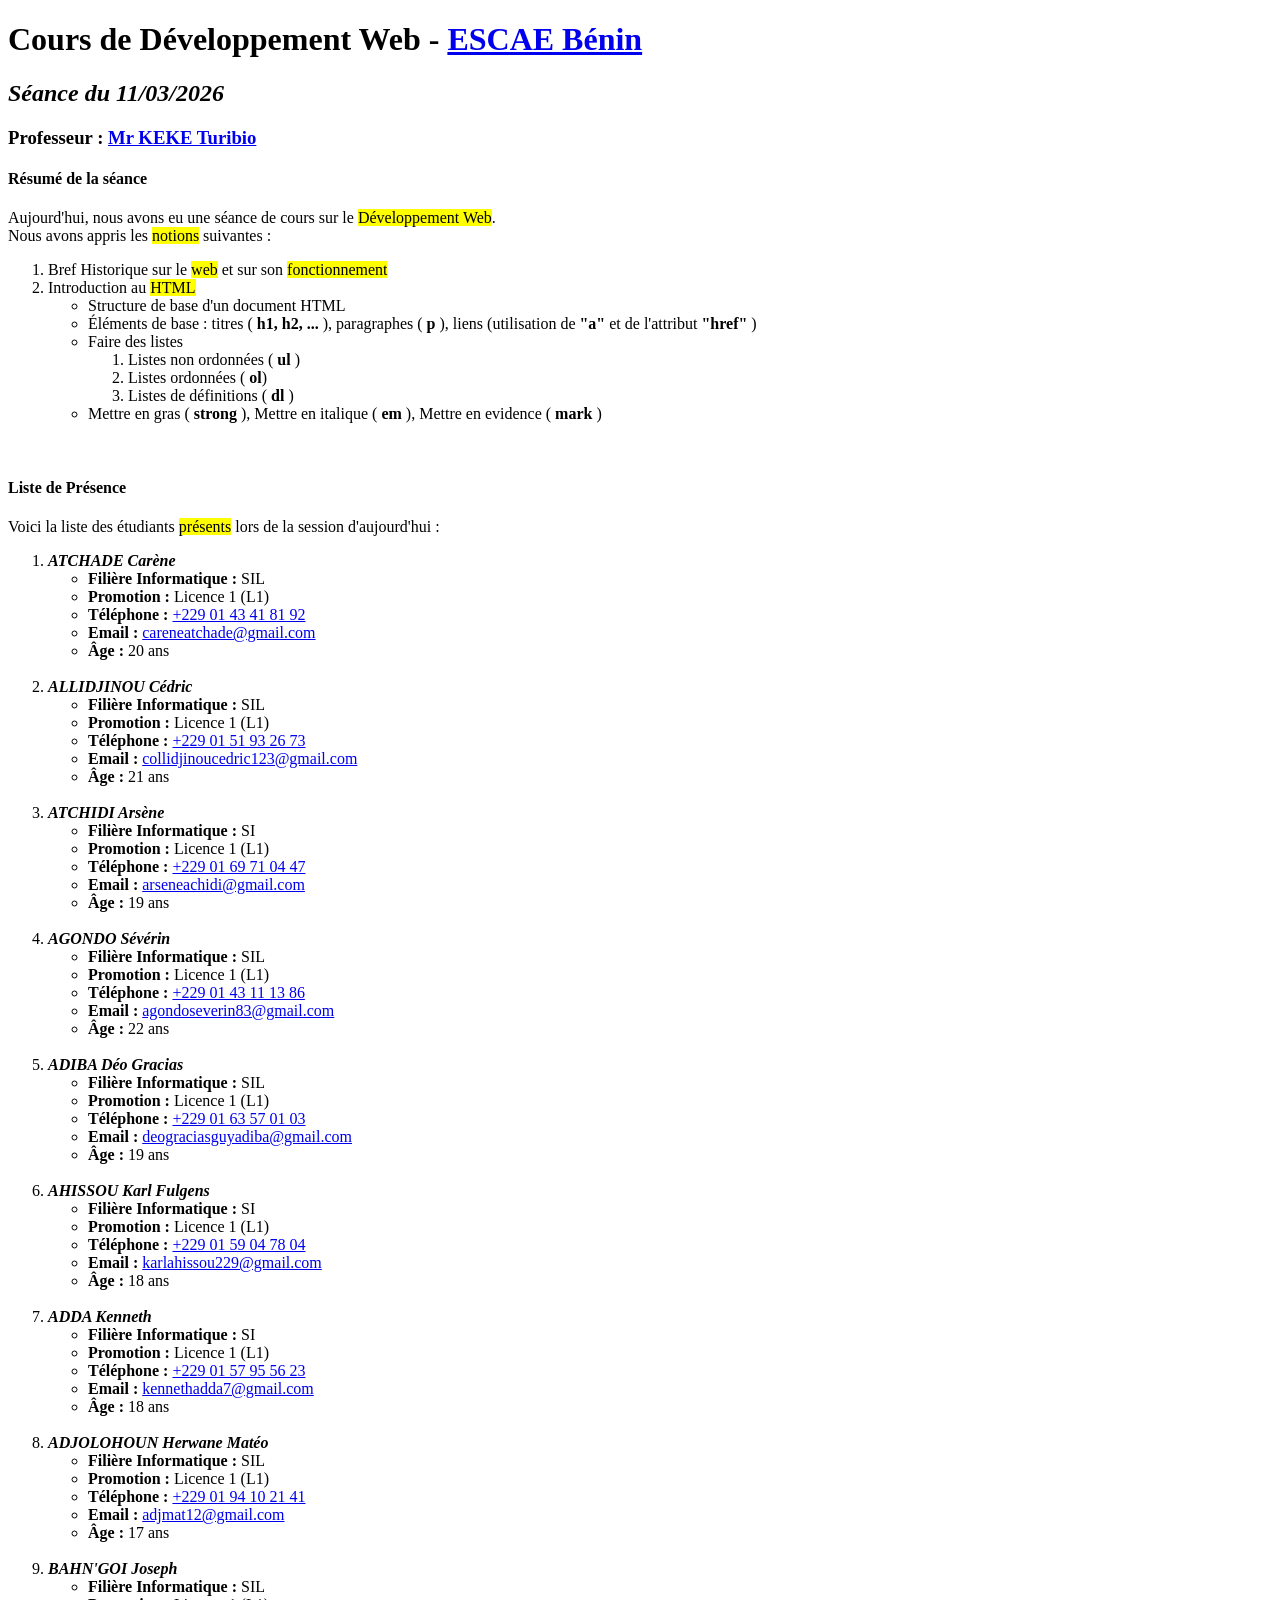
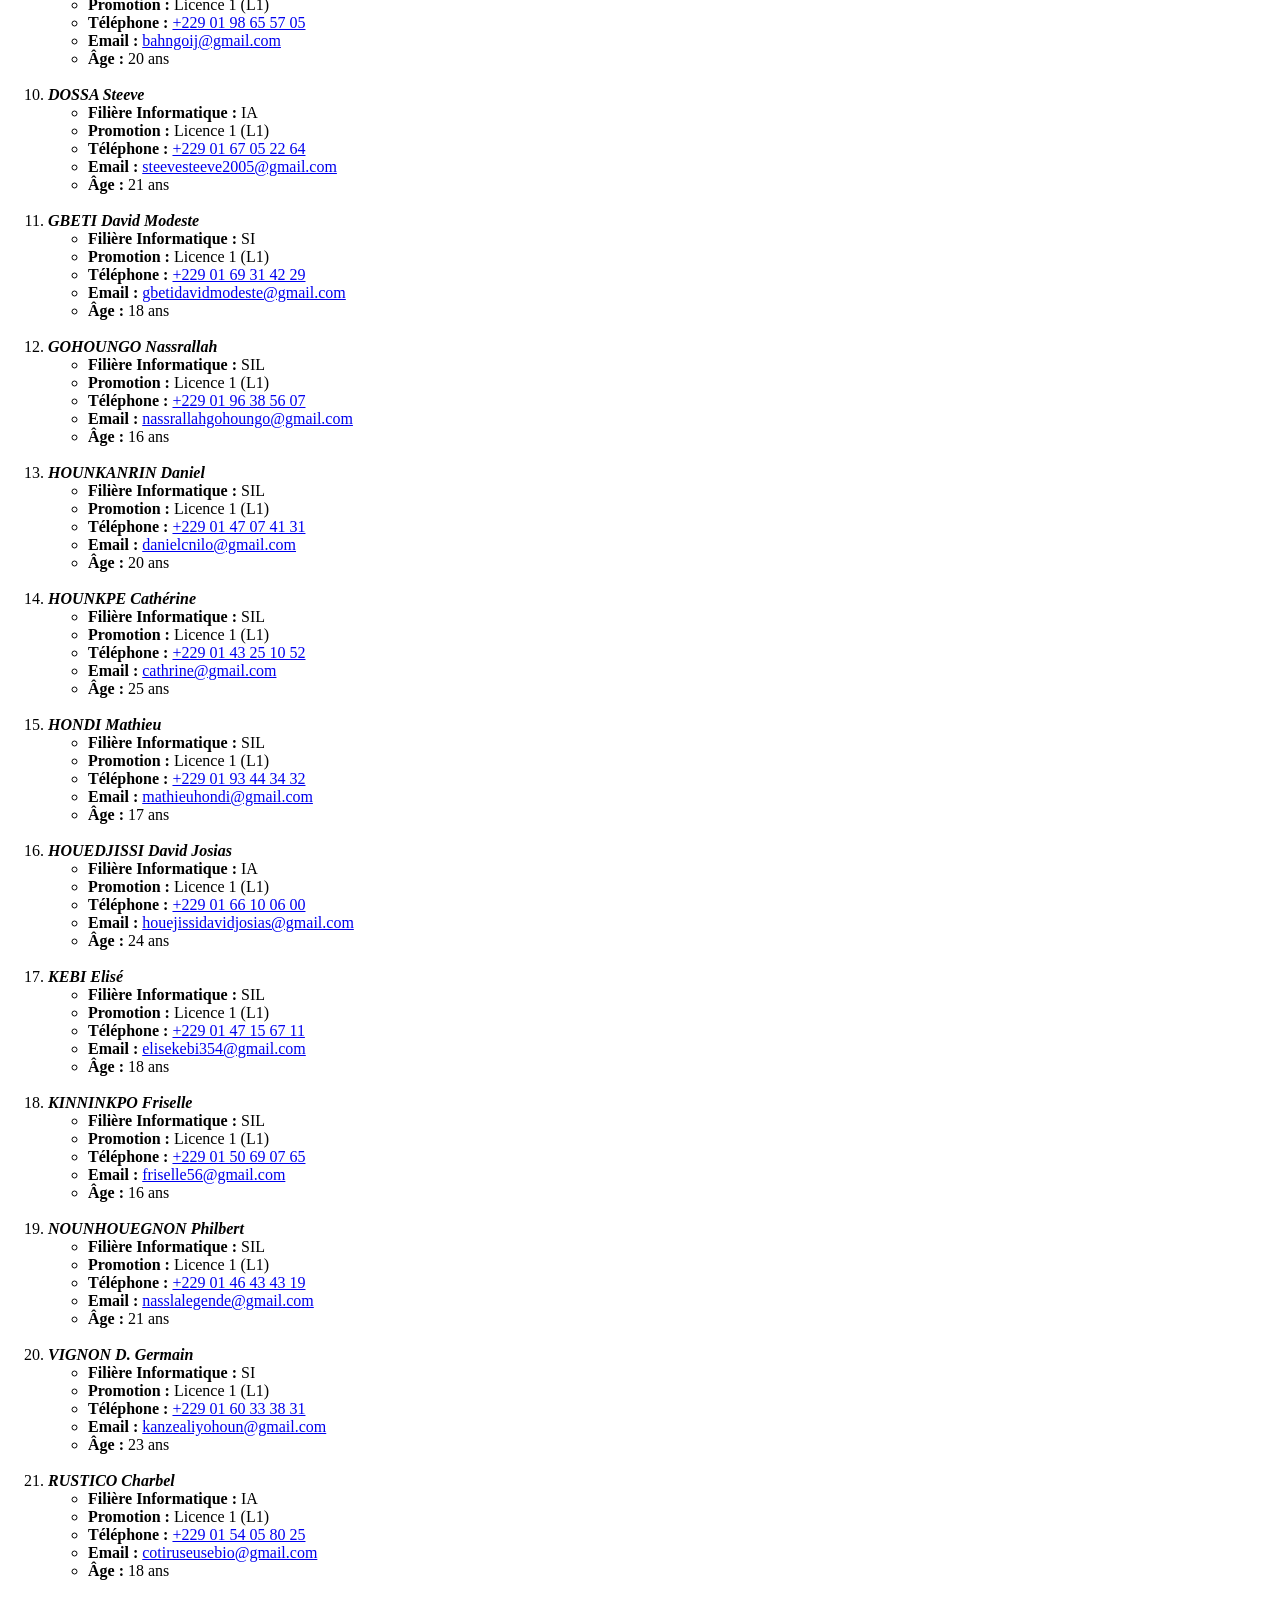
<file: Exercice1/index.html>
<!DOCTYPE html>
<html lang="fr">
<head>
    <meta charset="UTF-8">
    <meta name="viewport" content="width=device-width, initial-scale=1.0">
    <title>Liste des étudiants présents lors de la dernière séance</title>
</head>
<body>

    <!--TITRES et Paragraphe-->
    <h1>Cours de Développement Web - <a href="https://www.escaebenin.com/ ">ESCAE Bénin</a></h1>
    <em><h2>Séance du 11/03/2026</h2></em>
    <h3>Professeur : <a href="https://github.com/turibiok">Mr KEKE Turibio</a></h3>
    
    <h4>Résumé de la séance</h4>
    <p>Aujourd'hui, nous avons eu une séance de cours sur le <mark>Développement Web</mark>. <br> Nous avons appris les <mark>notions</mark> suivantes :</p>
    
     <!--Listes des notions-->
    <ol>
        <li>Bref Historique sur le <mark>web</mark> et sur son <mark>fonctionnement</mark></li>
        <li>Introduction au <mark>HTML</mark></li>
            <ul>
                <li>Structure de base d'un document HTML</li>
                <li>Éléments de base : titres ( <strong> h1, h2, ...</strong> ), paragraphes ( <strong> p </strong> ), liens (utilisation de <strong>"a"</strong> et de l'attribut <strong>"href"</strong> )</li>
                <li>Faire des listes</li> 
                    <ol>
                        <li>Listes non ordonnées ( <strong>ul</strong> )</li>
                        <li>Listes ordonnées ( <strong>ol</strong>)</li>
                        <li>Listes de définitions ( <strong>dl</strong> )</li>
                    </ol>
                <li>Mettre en gras ( <strong> strong </strong>), Mettre en italique ( <strong> em </strong> ), Mettre en evidence ( <strong> mark </strong> )</li>
            </ul>
    </ol>

    <br>
    <!--Listes des personnes présentes lors de cette séance-->
    <h4>Liste de Présence</h4>
    <p>Voici la liste des étudiants <mark>présents</mark> lors de la session d'aujourd'hui :</p>
    <ol>
        <li><strong><em>ATCHADE Carène</em></strong></li>
        <ul>
            <li><strong>Filière Informatique :</strong> SIL </li> 
            <li><strong>Promotion :</strong> Licence 1 (L1)</li>
            <li><strong>Téléphone :</strong> <a href="tel:+">+229 01 43 41 81 92</a></li>
            <li><strong>Email :</strong> <a href="mailto:">careneatchade@gmail.com</a></li>
            <li><strong>Âge :</strong> 20 ans</li>
        </ul>
        <br>
        <li><strong><em>ALLIDJINOU Cédric</em></strong></li>
        <ul>
            <li><strong>Filière Informatique :</strong> SIL </li> 
            <li><strong>Promotion :</strong> Licence 1 (L1)</li>
            <li><strong>Téléphone :</strong> <a href="tel:+">+229 01 51 93 26 73</a></li>
            <li><strong>Email :</strong> <a href="mailto:">collidjinoucedric123@gmail.com</a></li>
            <li><strong>Âge :</strong> 21 ans</li>
        </ul>
        <br>
        <li><strong><em>ATCHIDI Arsène</em></strong></li>
        <ul>
            <li><strong>Filière Informatique :</strong> SI </li> 
            <li><strong>Promotion :</strong> Licence 1 (L1)</li>
            <li><strong>Téléphone :</strong> <a href="tel:+">+229 01 69 71 04 47</a></li>
            <li><strong>Email :</strong> <a href="mailto:">arseneachidi@gmail.com</a></li>
            <li><strong>Âge :</strong> 19 ans</li>
        </ul>
        <br>
        <li><strong><em>AGONDO Sévérin</em></strong></li>
        <ul>
            <li><strong>Filière Informatique :</strong> SIL </li> 
            <li><strong>Promotion :</strong> Licence 1 (L1)</li>
            <li><strong>Téléphone :</strong> <a href="tel:+">+229 01 43 11 13 86</a></li>
            <li><strong>Email :</strong> <a href="mailto:">agondoseverin83@gmail.com</a></li>
            <li><strong>Âge :</strong> 22 ans</li>
        </ul>
        <br>
        <li><strong><em>ADIBA Déo Gracias</em></strong></li>
        <ul>
            <li><strong>Filière Informatique :</strong> SIL </li> 
            <li><strong>Promotion :</strong> Licence 1 (L1)</li>
            <li><strong>Téléphone :</strong> <a href="tel:+">+229 01 63 57 01 03</a></li>
            <li><strong>Email :</strong> <a href="mailto:">deograciasguyadiba@gmail.com</a></li>
            <li><strong>Âge :</strong> 19 ans</li>
        </ul>
        <br>
        <li><strong><em>AHISSOU Karl Fulgens</em></strong></li>
        <ul>
            <li><strong>Filière Informatique :</strong> SI </li> 
            <li><strong>Promotion :</strong> Licence 1 (L1)</li>
            <li><strong>Téléphone :</strong> <a href="tel:+">+229 01 59 04 78 04</a></li>
            <li><strong>Email :</strong> <a href="mailto:">karlahissou229@gmail.com</a></li>
            <li><strong>Âge :</strong> 18 ans</li>
        </ul>
        <br>
        <li><strong><em>ADDA Kenneth</em></strong></li>
        <ul>
            <li><strong>Filière Informatique :</strong> SI </li> 
            <li><strong>Promotion :</strong> Licence 1 (L1)</li>
            <li><strong>Téléphone :</strong> <a href="tel:+">+229 01 57 95 56 23</a></li>
            <li><strong>Email :</strong> <a href="mailto:">kennethadda7@gmail.com</a></li>
            <li><strong>Âge :</strong> 18 ans</li>
        </ul>
        <br>
        <li><strong><em>ADJOLOHOUN Herwane Matéo</em></strong></li>
        <ul>
            <li><strong>Filière Informatique :</strong> SIL </li> 
            <li><strong>Promotion :</strong> Licence 1 (L1)</li>
            <li><strong>Téléphone :</strong> <a href="tel:+">+229 01 94 10 21 41</a></li>
            <li><strong>Email :</strong> <a href="mailto:">adjmat12@gmail.com</a></li>
            <li><strong>Âge :</strong> 17 ans</li>
        </ul>
        <br>
        <li><strong><em>BAHN'GOI Joseph</em></strong></li>
        <ul>
            <li><strong>Filière Informatique :</strong> SIL </li> 
            <li><strong>Promotion :</strong> Licence 1 (L1)</li>
            <li><strong>Téléphone :</strong> <a href="tel:+">+229 01 98 65 57 05</a></li>
            <li><strong>Email :</strong> <a href="mailto:">bahngoij@gmail.com</a></li>
            <li><strong>Âge :</strong> 20 ans</li>
        </ul>
        <br>
        <li><strong><em>DOSSA Steeve</em></strong></li>
        <ul>
            <li><strong>Filière Informatique :</strong> IA </li> 
            <li><strong>Promotion :</strong> Licence 1 (L1)</li>
            <li><strong>Téléphone :</strong> <a href="tel:+">+229 01 67 05 22 64</a></li>
            <li><strong>Email :</strong> <a href="mailto:"> steevesteeve2005@gmail.com</a></li>
            <li><strong>Âge :</strong> 21 ans</li>
        </ul>
        <br>
        <li><strong><em>GBETI David Modeste</em></strong></li>
        <ul>
            <li><strong>Filière Informatique :</strong> SI </li> 
            <li><strong>Promotion :</strong> Licence 1 (L1)</li>
            <li><strong>Téléphone :</strong> <a href="tel:+">+229 01 69 31 42 29</a></li>
            <li><strong>Email :</strong> <a href="mailto:">gbetidavidmodeste@gmail.com</a></li>
            <li><strong>Âge :</strong> 18 ans</li>
        </ul>
        <br>
        <li><strong><em>GOHOUNGO Nassrallah</em></strong></li>
        <ul>
            <li><strong>Filière Informatique :</strong> SIL </li> 
            <li><strong>Promotion :</strong> Licence 1 (L1)</li>
            <li><strong>Téléphone :</strong> <a href="tel:+">+229 01 96 38 56 07</a></li>
            <li><strong>Email :</strong> <a href="mailto:">nassrallahgohoungo@gmail.com</a></li>
            <li><strong>Âge :</strong> 16 ans</li>
        </ul>
        <br>
        <li><strong><em>HOUNKANRIN Daniel</em></strong></li>
        <ul>
            <li><strong>Filière Informatique :</strong> SIL </li> 
            <li><strong>Promotion :</strong> Licence 1 (L1)</li>
            <li><strong>Téléphone :</strong> <a href="tel:+">+229 01 47 07 41 31</a></li>
            <li><strong>Email :</strong> <a href="mailto:">danielcnilo@gmail.com</a></li>
            <li><strong>Âge :</strong> 20 ans</li>
        </ul>
        <br>
        <li><strong><em>HOUNKPE Cathérine</em></strong></li>
        <ul>
            <li><strong>Filière Informatique :</strong> SIL </li> 
            <li><strong>Promotion :</strong> Licence 1 (L1)</li>
            <li><strong>Téléphone :</strong> <a href="tel:+">+229 01 43 25 10 52</a></li>
            <li><strong>Email :</strong> <a href="mailto:">cathrine@gmail.com</a></li>
            <li><strong>Âge :</strong> 25 ans</li>
        </ul>
        <br>
        <li><strong><em>HONDI Mathieu</em></strong></li>
        <ul>
            <li><strong>Filière Informatique :</strong> SIL </li> 
            <li><strong>Promotion :</strong> Licence 1 (L1)</li>
            <li><strong>Téléphone :</strong> <a href="tel:+">+229 01 93 44 34 32</a></li>
            <li><strong>Email :</strong> <a href="mailto:">mathieuhondi@gmail.com</a></li>
            <li><strong>Âge :</strong> 17 ans</li>
        </ul>
        <br>
        <li><strong><em>HOUEDJISSI David Josias</em></strong></li>
        <ul>
            <li><strong>Filière Informatique :</strong> IA </li> 
            <li><strong>Promotion :</strong> Licence 1 (L1)</li>
            <li><strong>Téléphone :</strong> <a href="tel:+">+229 01 66 10 06 00</a></li>
            <li><strong>Email :</strong> <a href="mailto:">houejissidavidjosias@gmail.com</a></li>
            <li><strong>Âge :</strong> 24 ans</li>
        </ul>
        <br>
        <li><strong><em>KEBI Elisé</em></strong></li>
        <ul>
            <li><strong>Filière Informatique :</strong> SIL </li> 
            <li><strong>Promotion :</strong> Licence 1 (L1)</li>
            <li><strong>Téléphone :</strong> <a href="tel:+">+229 01 47 15 67 11</a></li>
            <li><strong>Email :</strong> <a href="mailto:">elisekebi354@gmail.com</a></li>
            <li><strong>Âge :</strong> 18 ans</li>
        </ul>
        <br>
        <li><strong><em>KINNINKPO Friselle</em></strong></li>
        <ul>
            <li><strong>Filière Informatique :</strong> SIL </li> 
            <li><strong>Promotion :</strong> Licence 1 (L1)</li>
            <li><strong>Téléphone :</strong> <a href="tel:+">+229 01 50 69 07 65</a></li>
            <li><strong>Email :</strong> <a href="mailto:">friselle56@gmail.com</a></li>
            <li><strong>Âge :</strong> 16 ans</li>
        </ul>
        <br>
        <li><strong><em>NOUNHOUEGNON Philbert</em></strong></li>
        <ul>
            <li><strong>Filière Informatique :</strong> SIL </li> 
            <li><strong>Promotion :</strong> Licence 1 (L1)</li>
            <li><strong>Téléphone :</strong> <a href="tel:+">+229 01 46 43 43 19</a></li>
            <li><strong>Email :</strong> <a href="mailto:">nasslalegende@gmail.com</a></li>
            <li><strong>Âge :</strong> 21 ans</li>
        </ul>
        <br>
        <li><strong><em>VIGNON D. Germain</em></strong></li>
        <ul>
            <li><strong>Filière Informatique :</strong> SI </li> 
            <li><strong>Promotion :</strong> Licence 1 (L1)</li>
            <li><strong>Téléphone :</strong> <a href="tel:+">+229 01 60 33 38 31</a></li>
            <li><strong>Email :</strong> <a href="mailto:">kanzealiyohoun@gmail.com</a></li>
            <li><strong>Âge :</strong> 23 ans</li>
        </ul>
        <br>
        <li><strong><em>RUSTICO Charbel</em></strong></li>
        <ul>
            <li><strong>Filière Informatique :</strong> IA </li> 
            <li><strong>Promotion :</strong> Licence 1 (L1)</li>
            <li><strong>Téléphone :</strong> <a href="tel:+">+229 01 54 05 80 25</a></li>
            <li><strong>Email :</strong> <a href="mailto:">cotiruseusebio@gmail.com</a></li>
            <li><strong>Âge :</strong> 18 ans</li>
        </ul>
        <br>
    
</body>
</html>
</file>
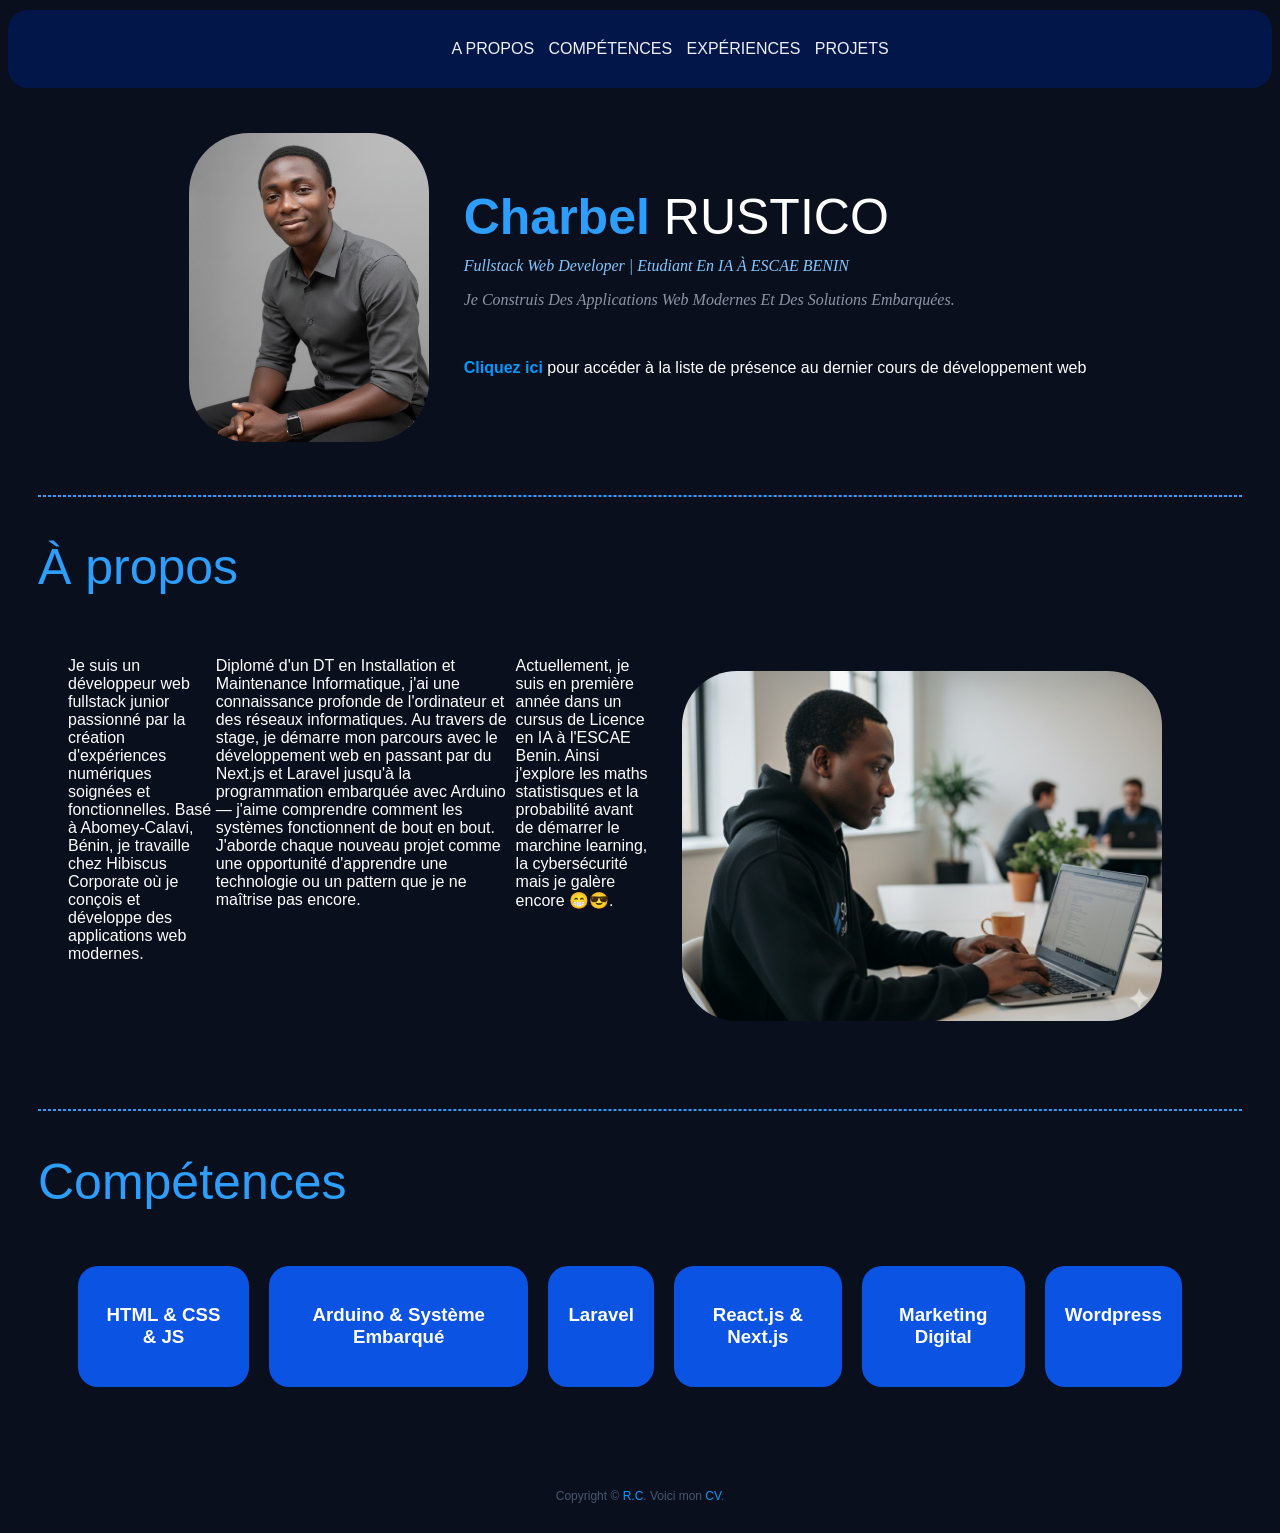
<file: Exercice2/index.html>
<!DOCTYPE html>
<html lang="fr">
<head>
    <meta charset="UTF-8">
    <meta name="viewport" content="width=device-width, initial-scale=1.0">
    <title>CV - RUSTICO Charbel</title>
    <link rel="stylesheet" href="style.css">
    <link rel="shortcut icon" href="rsc/favicon.ico" type="image/x-icon">
</head>
<body>
    <div>
        <nav>   
            <div class="menu">    
                <a href="#apropos">A Propos</a>
                <a href="#skills">Compétences</a>
                <a href="#experience">Expériences</a>
                <a href="#project">Projets</a>
            </div>
        </nav>
        <header class="head">
            <img class="profile" src="rsc/image (2).png" alt="" srcset="">
            <div class="info-bulle">
                <p class="name"><strong><span>Charbel</span></strong> RUSTICO</p>
                <p class="role">Fullstack Web Developer | Etudiant en IA à ESCAE BENIN</p>
                <p class="desc">Je construis des applications web modernes et des solutions embarquées.</p>
                <br>
                <p><strong><a href="liste.html" target="_blank" rel="noopener noreferrer">Cliquez ici</a></strong> pour accéder à la liste de présence au dernier cours de développement web</p>
            </div> 
        </header>
                
        <div class="main">
            <main class="">
                <hr>
                <h2>À propos</h2>
                <section id="apropos" class="section">
                    <div class="content">
                        <p>Je suis un développeur web fullstack junior passionné par la création d'expériences numériques soignées et fonctionnelles. Basé à Abomey-Calavi, Bénin, je travaille chez Hibiscus Corporate où je conçois et développe des applications web modernes. </p> 
                        <p>Diplomé d'un DT en Installation et Maintenance Informatique, j'ai une connaissance profonde de l'ordinateur et des réseaux informatiques. Au travers de stage, je démarre mon parcours avec le développement web en passant par du Next.js et Laravel jusqu'à la programmation embarquée avec Arduino — j'aime comprendre comment les systèmes fonctionnent de bout en bout. J'aborde chaque nouveau projet comme une opportunité d'apprendre une technologie ou un pattern que je ne maîtrise pas encore.
                        <p>Actuellement, je suis en première année dans un cursus de Licence en IA à l'ESCAE Benin. Ainsi j'explore les maths statistisques et la probabilité avant de démarrer le marchine learning, la cybersécurité mais je galère encore 😁😎.</p>
                    </div>
                    <img src="rsc/image (2).jpg" alt="Code Session">

                </section>
                <hr>
                <h2>Compétences</h2>
                <section id="skills" class="section">
                    <div class="content">
                        <div class="card">
                             <h3>HTML & CSS & JS</h3></a>
                        </div>
                        <div class="card">
                             <h3>Arduino & Système Embarqué</h3></a>
                        </div>
                        <div class="card">
                             <h3>Laravel</h3></a>
                        </div>
                        <div class="card">
                             <h3>React.js & Next.js</h3></a>
                        </div>
                        <div class="card">
                             <h3>Marketing Digital </h3></a>
                        </div>
                        <div class="card">
                             <h3>Wordpress</h3></a>
                        </div>   
                    </div>
                    
                </section>
            </main>
        </div>
        <div class="footer">
            <footer>
                <p>Copyright © <a href="https://github.com/charbelrustico" target="_blank">R.C</a>. Voici mon <a href="index.html">CV</a>.</p>
            </footer>
        </div>
    </div>

</body>
</html>
</file>
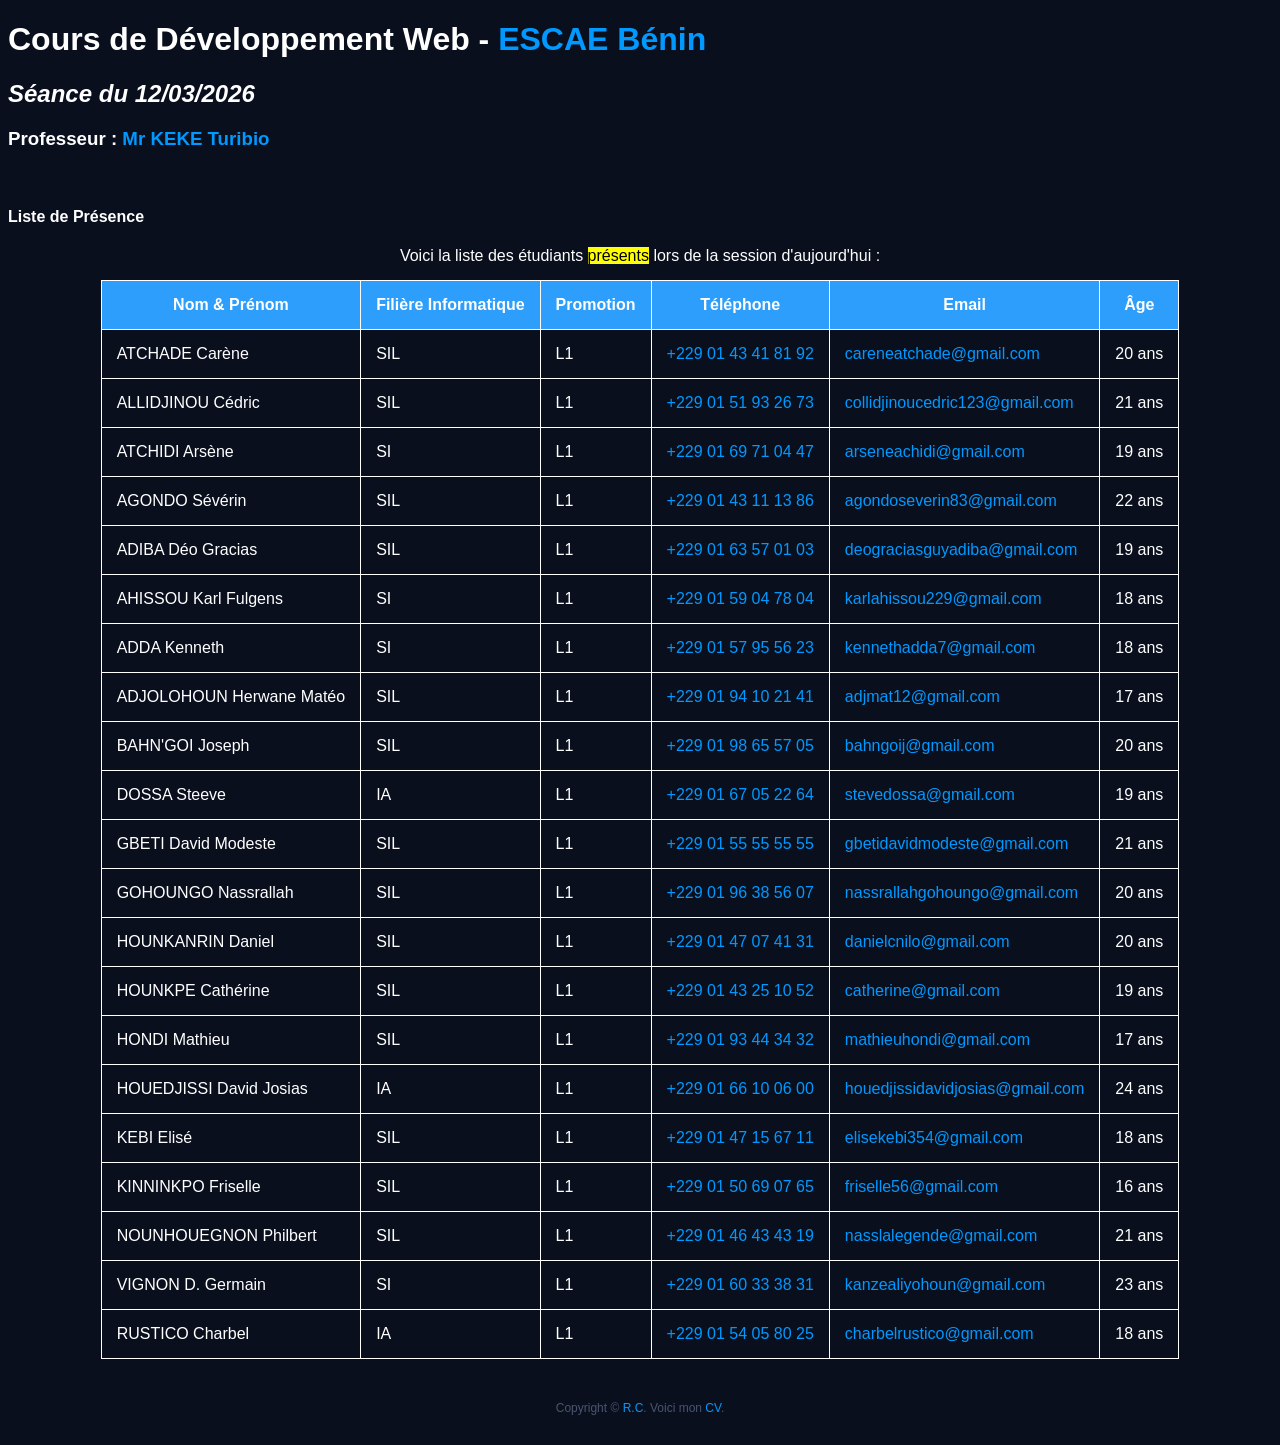
<file: Exercice2/liste.html>
<!DOCTYPE html>
<html lang="fr">
<head>
    <meta charset="UTF-8">
    <meta name="viewport" content="width=device-width, initial-scale=1.0">
    <title>Liste des étudiants présents lors de la dernière séance</title>
    <link rel="stylesheet" href="style.css">
</head>
<body>

    <!--TITRES et Paragraphe-->
    <h1>Cours de Développement Web - <a href="https://www.escaebenin.com/ ">ESCAE Bénin</a></h1>
    <em><h2>Séance du 12/03/2026</h2></em>
    <h3>Professeur : <a href="https://github.com/turibiok">Mr KEKE Turibio</a></h3>
    
    <!--<h4>Résumé de la séance</h4>
    <p>Aujourd'hui, nous avons eu une séance de cours sur le <mark>Développement Web</mark>. <br> Nous avons appris les <mark>notions</mark> suivantes :</p>
    
     Listes des notions
    <ol>
        <li>Bref Historique sur le <mark>web</mark> et sur son <mark>fonctionnement</mark></li>
        <li>Introduction au <mark>HTML</mark></li>
            <ul>
                <li>Structure de base d'un document HTML</li>
                <li>Éléments de base : titres ( <strong> h1, h2, ...</strong> ), paragraphes ( <strong> p </strong> ), liens (utilisation de <strong>"a"</strong> et de l'attribut <strong>"href"</strong> )</li>
                <li>Faire des listes</li> 
                    <ol>
                        <li>Listes non ordonnées ( <strong>ul</strong> )</li>
                        <li>Listes ordonnées ( <strong>ol</strong>)</li>
                        <li>Listes de définitions ( <strong>dl</strong> )</li>
                    </ol>
                <li>Mettre en gras ( <strong> strong </strong>), Mettre en italique ( <strong> em </strong> ), Mettre en evidence ( <strong> mark </strong> )</li>
            </ul>
    </ol>-->

    <br>
    <!--Listes des personnes présentes lors de cette séance-->
    <h4>Liste de Présence</h4>  
    <table class="tableau">
        <caption>Voici la liste des étudiants <mark>présents</mark> lors de la session d'aujourd'hui :</caption>
        <thead>
            <tr>
                <th>Nom & Prénom</th>
                <th>Filière Informatique</th>
                <th>Promotion</th>
                <th>Téléphone</th>
                <th>Email</th>
                <th>Âge</th>
            </tr>
        </thead>
        <tbody>
            <tr>
                <td>ATCHADE Carène</td>
                <td>SIL</td>
                <td>L1</td>
                <td><a href="tel:+2290143418192">+229 01 43 41 81 92</a></td>
                <td><a href="mailto:careneatchade@gmail.com">careneatchade@gmail.com</a></td>
                <td>20 ans</td>
            </tr>
            <tr>
                <td>ALLIDJINOU Cédric</td>
                <td>SIL</td>
                <td>L1</td>
                <td><a href="tel:+2290151932673">+229 01 51 93 26 73</a></td>
                <td><a href="mailto:collidjinoucedric123@gmail.com">collidjinoucedric123@gmail.com</a></td>
                <td>21 ans</td>
            </tr>
            <tr>
                <td>ATCHIDI Arsène</td>
                <td>SI</td>
                <td>L1</td>
                <td><a href="tel:+2290169710447">+229 01 69 71 04 47</a></td>
                <td><a href="mailto:arseneachidi@gmail.com">arseneachidi@gmail.com</a></td>
                <td>19 ans</td>
            </tr>
            <tr>
                <td>AGONDO Sévérin</td>
                <td>SIL</td>
                <td>L1</td>
                <td><a href="tel:+2290143111386">+229 01 43 11 13 86</a></td>
                <td><a href="mailto:agondoseverin83@gmail.com">agondoseverin83@gmail.com</a></td>
                <td>22 ans</td>
            </tr>
            <tr>
                <td>ADIBA Déo Gracias</td>
                <td>SIL</td>
                <td>L1</td>
                <td><a href="tel:+2290163570103">+229 01 63 57 01 03</a></td>
                <td><a href="mailto:deograciasguyadiba@gmail.com">deograciasguyadiba@gmail.com</a></td>
                <td>19 ans</td>
            </tr>
            <tr>
                <td>AHISSOU Karl Fulgens</td>
                <td>SI</td>
                <td>L1</td>
                <td><a href="tel:+2290159047804">+229 01 59 04 78 04</a></td>
                <td><a href="mailto:karlahissou229@gmail.com">karlahissou229@gmail.com</a></td>
                <td>18 ans</td>
            </tr>
<tr>
                    <td>ADDA Kenneth</td>
                    <td>SI</td>
                    <td>L1</td>
                    <td><a href="tel:+2290157955623">+229 01 57 95 56 23</a></td>
                    <td><a href="mailto:kennethadda7@gmail.com">kennethadda7@gmail.com</a></td>
                    <td>18 ans</td>
                </tr>
                <tr>
                    <td>ADJOLOHOUN Herwane Matéo</td>
                    <td>SIL</td>
                    <td>L1</td>
                    <td><a href="tel:+2290194102141">+229 01 94 10 21 41</a></td>
                    <td><a href="mailto:adjmat12@gmail.com">adjmat12@gmail.com</a></td>
                    <td>17 ans</td>
                </tr>
                <tr>
                    <td>BAHN'GOI Joseph</td>
                    <td>SIL</td>
                    <td>L1</td>
                    <td><a href="tel:+2290198655705">+229 01 98 65 57 05</a></td>
                    <td><a href="mailto:bahngoij@gmail.com">bahngoij@gmail.com</a></td>
                    <td>20 ans</td>
                </tr>
                <tr>
                    <td>DOSSA Steeve</td>
                    <td>IA</td>
                    <td>L1</td>
                    <td><a href="tel:+2290167052264">+229 01 67 05 22 64</a></td>
                    <td><a href="mailto:stevedossa@gmail.com">stevedossa@gmail.com</a></td>
                    <td>19 ans</td>
                </tr>
                <tr>
                    <td>GBETI David Modeste</td>
                    <td>SIL</td>
                    <td>L1</td>
                    <td><a href="tel:+2290155555555">+229 01 55 55 55 55</a></td>
                    <td><a href="mailto:gbetidavidmodeste@gmail.com">gbetidavidmodeste@gmail.com</a></td>
                    <td>21 ans</td>
                </tr>
                <tr>
                    <td>GOHOUNGO Nassrallah</td>
                    <td>SIL</td>
                    <td>L1</td>
                    <td><a href="tel:+2290196385607">+229 01 96 38 56 07</a></td>
                    <td><a href="mailto:nassrallahgohoungo@gmail.com">nassrallahgohoungo@gmail.com</a></td>
                    <td>20 ans</td>
                </tr>
                <tr>
                    <td>HOUNKANRIN Daniel</td>
                    <td>SIL</td>
                    <td>L1</td>
                    <td><a href="tel:+2290147074131">+229 01 47 07 41 31</a></td>
                    <td><a href="mailto:danielcnilo@gmail.com">danielcnilo@gmail.com</a></td>
                    <td>20 ans</td>
                </tr>
                <tr>
                    <td>HOUNKPE Cathérine</td>
                    <td>SIL</td>
                    <td>L1</td>
                    <td><a href="tel:+2290143251052">+229 01 43 25 10 52</a></td>
                    <td><a href="mailto:catherine@gmail.com">catherine@gmail.com</a></td>
                    <td>19 ans</td>
                </tr>
                <tr>
                    <td>HONDI Mathieu</td>
                    <td>SIL</td>
                    <td>L1</td>
                    <td><a href="tel:+2290193443432">+229 01 93 44 34 32</a></td>
                    <td><a href="mailto:mathieuhondi@gmail.com">mathieuhondi@gmail.com</a></td>
                    <td>17 ans</td>
                </tr>
                <tr>
                    <td>HOUEDJISSI David Josias</td>
                    <td>IA</td>
                    <td>L1</td>
                    <td><a href="tel:+2290166100600">+229 01 66 10 06 00</a></td>
                    <td><a href="mailto:houedjissidavidjosias@gmail.com">houedjissidavidjosias@gmail.com</a></td>
                    <td>24 ans</td>
                </tr>
                <tr>
                    <td>KEBI Elisé</td>
                    <td>SIL</td>
                    <td>L1</td>
                    <td><a href="tel:+2290147156711">+229 01 47 15 67 11</a></td>
                    <td><a href="mailto:elisekebi354@gmail.com">elisekebi354@gmail.com</a></td>
                    <td>18 ans</td>
                </tr>
                <tr>
                    <td>KINNINKPO Friselle</td>
                    <td>SIL</td>
                    <td>L1</td>
                    <td><a href="tel:+2290150690765">+229 01 50 69 07 65</a></td>
                    <td><a href="mailto:friselle56@gmail.com">friselle56@gmail.com</a></td>
                    <td>16 ans</td>
                </tr>
                <tr>
                    <td>NOUNHOUEGNON Philbert</td>
                    <td>SIL</td>
                    <td>L1</td>
                    <td><a href="tel:+2290146434319">+229 01 46 43 43 19</a></td>
                    <td><a href="mailto:nasslalegende@gmail.com">nasslalegende@gmail.com</a></td>
                    <td>21 ans</td>
                </tr>
                <tr>
                    <td>VIGNON D. Germain</td>
                    <td>SI</td>
                    <td>L1</td>
                    <td><a href="tel:+2290160333831">+229 01 60 33 38 31</a></td>
                    <td><a href="mailto:kanzealiyohoun@gmail.com">kanzealiyohoun@gmail.com</a></td>
                    <td>23 ans</td>
                </tr>
                <tr>
                    <td>RUSTICO Charbel</td>
                    <td>IA</td>
                    <td>L1</td>
                    <td><a href="tel:+2290154058025">+229 01 54 05 80 25</a></td>
                    <td><a href="mailto:charbelrustico@gmail.com">charbelrustico@gmail.com</a></td>
                    <td>18 ans</td>
                </tr>                
        </tbody>
    </table>

    <div class="footer">
        <p>Copyright © <a href="https://github.com/charbelrustico" target="_blank">R.C</a>. Voici mon <a href="index.html">CV</a>.</p>
    </div>
    
</body>
</html>
</file>
<file: Exercice2/style.css>
/* ============================================================
       Code CSS
============================================================ */
table {
    border: 1px solid black;
    border-collapse: collapse;
    border-color: white;
    margin: 0 auto;
}

caption {
    text-align: center;
    padding-bottom: 15px;
}

thead {
    background-color: #2d9efb;
}

td, th {
    border: 1px solid black;
    padding: 15px;
    border-color: white;

}

.footer {
    margin-top: 20px;
    text-align: center;
    color: #495670;
    padding: 10px;
    font-size: 0.75rem;
    
}

body{
    background-color: #0a0f1e;
    color: white;
    min-width: 70vh;
    min-height: 100vh;
    font-family: Verdana, Geneva, Tahoma, sans-serif;
}

ul, ol {
    list-style:none;
}

a {
    color:rgb(0, 153, 255);
    text-decoration: none   ;
}

strong, span{
    color: rgb(45, 158, 251);
}

.head{
    display: flex;
    padding: 30px;
    justify-content: center;
}

hr {
    border-style: dashed;
    color: #2d9efb ;
}

.profile{
    max-width: 15rem;
    border-radius: 75px;
    padding: 15px;
}

.info-bulle {
    padding: 20px;
}

.name{
    font-family: Impact, Haettenschweiler, 'Arial Narrow Bold', sans-serif;
    font-size: 50px;
    font-weight: 300;
    margin-bottom: -5px;
}

.role{
    text-transform: capitalize;
    font-family: cursive;
    font-style: italic;
    color: #82c7ff;
}

.desc{
    text-transform: capitalize;
    font-family: cursive;
    font-style: italic;
    color: #8d95a4;
}

nav{
    position: sticky;
    display: flex;
    background-color: #03164a;
    padding: 30px;
    max-height: 100px;
    border-radius: 20px;
    align-items: center;
    margin-top: 10px;
    justify-content: center;
}

.menu{
    display: inline;    
    padding-left: 50px;
}

.menu  a{
    color: #edf0f6;    
    padding-left: 10px;
    text-transform: uppercase;
}

.menu  a:hover{
    color: #2d9efb;    
    padding-left: 10px;
    text-decoration: underline 5px;
}

.section{
    display: inline-flex;
    padding: 50px;
    padding-left: 30px;
    
}

.main{
    padding-left: 30px;
    padding-right: 30px;

}

.main h2{
    color: #2d9efb;
    font-family: Impact, Haettenschweiler, 'Arial Narrow Bold', sans-serif;
    font-size: 50px;
    font-weight: 100;
    margin-bottom: -5px;
}

#apropos img{
    max-height: 350px;
    max-width: 600px;
    border-radius: 85px;
    padding: 30px;
    margin:  0 auto;
}

.card{
    background-color: #0b53e3;
    color: rgb(255, 255, 255);
    padding: 20px;
    margin: 10px;
    justify-content: center;
    border-radius: 20px;
    cursor: pointer;
    text-align: center;
}

.card:hover{
    background-color: #ffffff;
    color: #0b53e3;
    cursor: pointer;
    box-shadow: inset;
}

.content{
    display: flex;
    flex-direction: row;
    justify-content: center;
}
</file>
